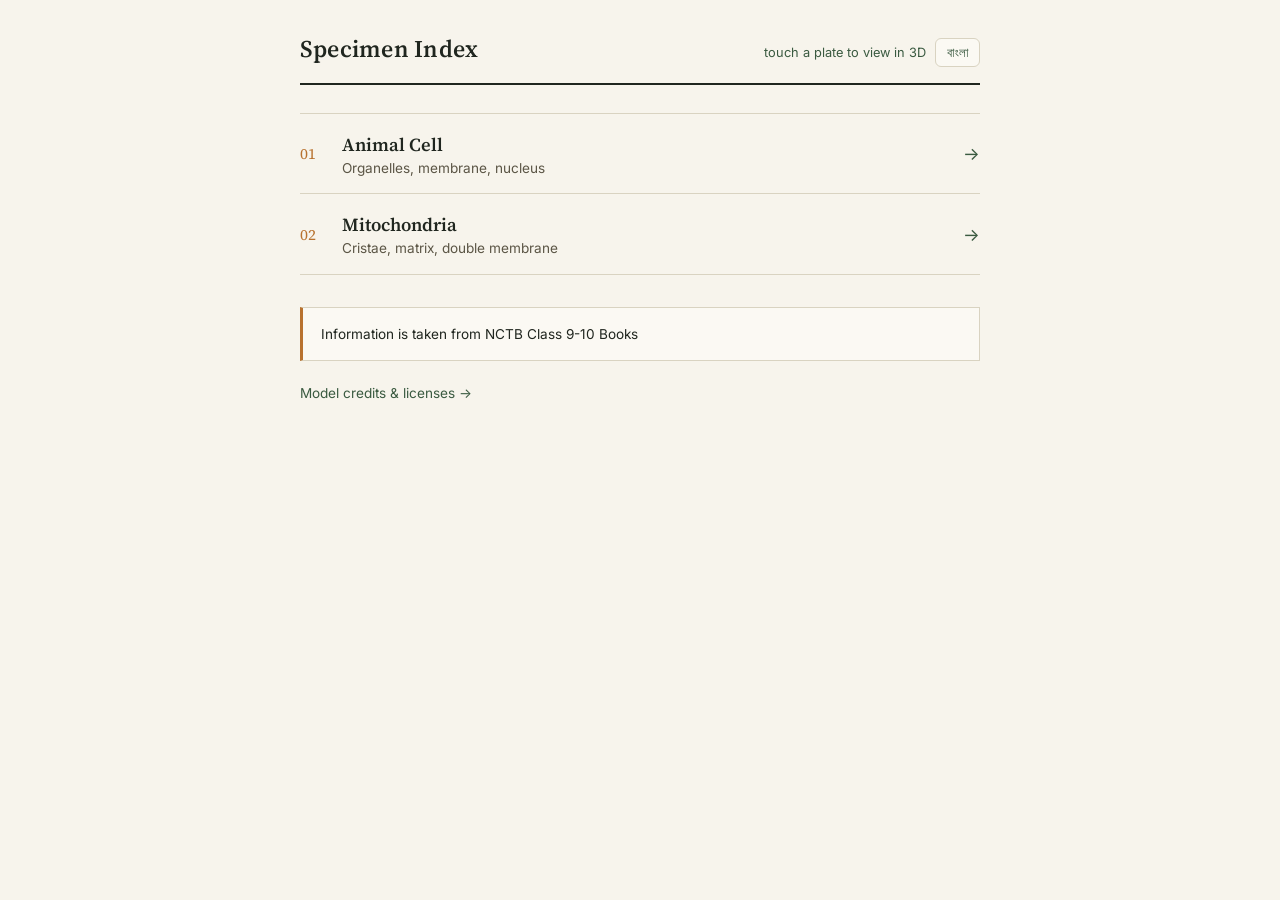
<file: index.html>
<!DOCTYPE html>
<html lang="en">
<head>
<meta charset="UTF-8">
<meta name="viewport" content="width=device-width, initial-scale=1.0, maximum-scale=1">
<title>Specimen Index — 3D Biology Models</title>
<link rel="stylesheet" href="assets/style.css">
</head>
<body>
  <div class="wrap">
    <header class="masthead">
      <h1 id="site-title">Specimen Index</h1>
      <div class="masthead-right">
        <span class="tag" id="tag-index"></span>
        <button id="lang-toggle" class="lang-btn"></button>
      </div>
    </header>

    <div id="plates"></div>

    <div class="empty-note" id="empty-note"></div>

    <a class="back-link-plain" href="credits.html" id="credits-link"></a>
  </div>

  <script src="assets/i18n.js"></script>
  <script src="assets/index.js"></script>
</body>
</html>
</file>
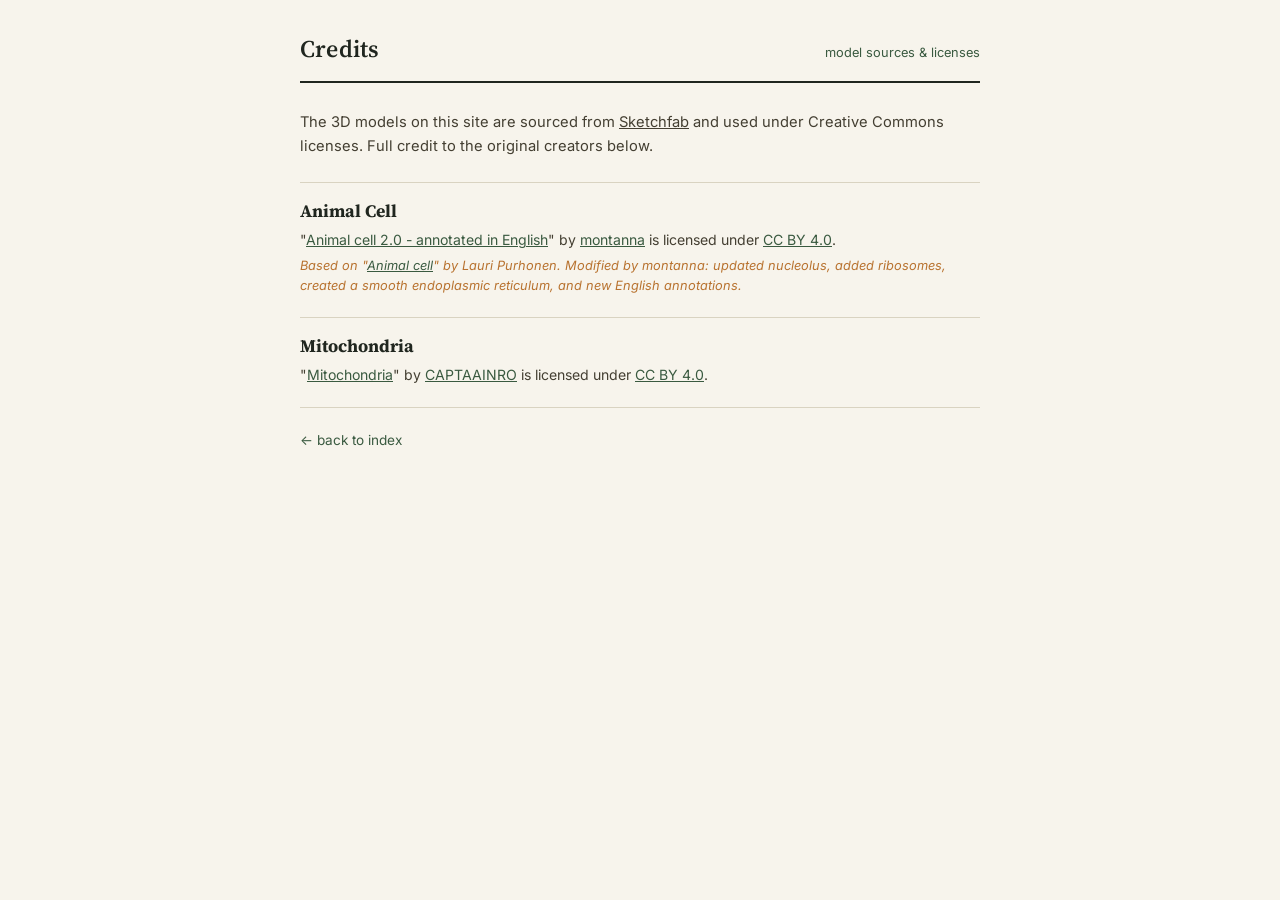
<file: credits.html>
<!DOCTYPE html>
<html lang="en">
<head>
<meta charset="UTF-8">
<meta name="viewport" content="width=device-width, initial-scale=1.0, maximum-scale=1">
<title>Credits — Specimen Index</title>
<link rel="stylesheet" href="assets/style.css">
</head>
<body>
  <div class="wrap">
    <header class="masthead">
      <h1>Credits</h1>
      <span class="tag">model sources &amp; licenses</span>
    </header>

    <p class="credits-intro">
      The 3D models on this site are sourced from
      <a href="https://sketchfab.com" target="_blank" rel="noopener">Sketchfab</a>
      and used under Creative Commons licenses. Full credit to the original creators below.
    </p>

    <!--
      ONE ENTRY PER MODEL. Sketchfab shows a ready-made attribution
      snippet on each model's page (under "License") — copy the title,
      author name + profile link, and license name + link straight from
      there. Duplicate this <div class="credit-entry"> block for each
      new model you add.
    -->
    <div class="credit-entry">
      <h2>Animal Cell</h2>
      <p>
        "<a href="https://sketchfab.com/3d-models/animal-cell-20-annotated-in-english-0d9f7f4257224975b2ef83a283709b2f" target="_blank" rel="noopener">Animal cell 2.0 - annotated in English</a>"
        by <a href="https://sketchfab.com/montanna" target="_blank" rel="noopener">montanna</a>
        is licensed under
        <a href="http://creativecommons.org/licenses/by/4.0/" target="_blank" rel="noopener">CC BY 4.0</a>.
      </p>
      <p class="mod-note">Based on "<a href="https://sketchfab.com/3d-models/animal-cell-downloadable-ddc40bb0900544959f02d3ff83c32615" target="_blank" rel="noopener">Animal cell</a>" by Lauri Purhonen. Modified by montanna: updated nucleolus, added ribosomes, created a smooth endoplasmic reticulum, and new English annotations.</p>
    </div>

    <div class="credit-entry">
      <h2>Mitochondria</h2>
      <p>
        "<a href="https://sketchfab.com/3d-models/mitochondria-b6726ede64d34fb5bedb02765b4d49c0" target="_blank" rel="noopener">Mitochondria</a>"
        by <a href="https://sketchfab.com/CAPTAAINRO" target="_blank" rel="noopener">CAPTAAINRO</a>
        is licensed under
        <a href="http://creativecommons.org/licenses/by/4.0/" target="_blank" rel="noopener">CC BY 4.0</a>.
      </p>
    </div>

    <a class="back-link-plain" href="index.html">&larr; back to index</a>
  </div>
</body>
</html>
</file>
<file: assets/style.css>
@import url('https://fonts.googleapis.com/css2?family=Source+Serif+4:opsz,wght@8..60,400;8..60,600&family=Inter:wght@400;500;600&family=Noto+Sans+Bengali:wght@400;500;600&display=swap');

:root {
  --paper: #F7F4EC;
  --ink: #20261F;
  --green: #3A5A40;
  --amber: #B8722F;
  --line: #D9D3C1;
  --paper-raised: #FBF9F3;
}

* { box-sizing: border-box; }

body {
  margin: 0;
  background: var(--paper);
  color: var(--ink);
  font-family: 'Inter', sans-serif;
  -webkit-font-smoothing: antialiased;
}

a { color: inherit; }

.wrap {
  max-width: 720px;
  margin: 0 auto;
  padding: 2rem 1.25rem 4rem;
}

header.masthead {
  border-bottom: 2px solid var(--ink);
  padding-bottom: 1rem;
  margin-bottom: 1.75rem;
  display: flex;
  align-items: baseline;
  justify-content: space-between;
  gap: 1rem;
}

header.masthead h1 {
  font-family: 'Source Serif 4', serif;
  font-weight: 600;
  font-size: 1.5rem;
  margin: 0;
  letter-spacing: 0.01em;
}

header.masthead .tag {
  font-size: 0.8rem;
  color: var(--green);
  white-space: nowrap;
}

.plate {
  display: flex;
  align-items: center;
  gap: 1rem;
  padding: 1.1rem 0;
  border-bottom: 1px solid var(--line);
  text-decoration: none;
  color: inherit;
}

.plate:first-of-type { border-top: 1px solid var(--line); }

.plate .num {
  font-family: 'Source Serif 4', serif;
  font-size: 0.95rem;
  color: var(--amber);
  width: 1.6rem;
  flex-shrink: 0;
}

.plate .meta { flex: 1; min-width: 0; }

.plate .meta h2 {
  font-family: 'Source Serif 4', serif;
  font-weight: 600;
  font-size: 1.15rem;
  margin: 0 0 0.2rem;
}

.plate .meta p {
  margin: 0;
  font-size: 0.85rem;
  color: #5B5545;
}

.plate .go {
  font-size: 1.1rem;
  color: var(--green);
  flex-shrink: 0;
}

.empty-note {
  margin-top: 2rem;
  padding: 1rem 1.1rem;
  background: var(--paper-raised);
  border: 1px solid var(--line);
  border-left: 3px solid var(--amber);
  font-size: 0.85rem;
  line-height: 1.5;
}

.empty-note code {
  background: var(--line);
  padding: 0.1rem 0.35rem;
  border-radius: 3px;
}

/* Viewer page */
.viewer-page header.masthead { max-width: 720px; margin: 0 auto; padding-left: 1.25rem; padding-right: 1.25rem; }

.back-link {
  display: inline-block;
  margin: 1.5rem auto 0;
  font-size: 0.85rem;
  color: var(--green);
  text-decoration: none;
  max-width: 720px;
  width: 100%;
  padding: 0 1.25rem;
}

.viewer-shell {
  position: relative;
  max-width: 720px;
  margin: 1.25rem auto 0;
}

model-viewer {
  width: 100%;
  height: min(60vh, 520px);
  display: block;
  background: var(--paper-raised);
  border: 1px solid var(--line);
  --poster-color: transparent;
}

/* Hotspot pins */
.hotspot-dot {
  width: 22px;
  height: 22px;
  border-radius: 50%;
  border: 2px solid var(--paper);
  background: var(--amber);
  box-shadow: 0 0 0 2px var(--ink);
  cursor: pointer;
  padding: 0;
}
.hotspot-dot:hover { background: var(--green); }

.calibration-marker {
  background: #C0392B !important;
  box-shadow: 0 0 0 2px var(--ink), 0 0 0 6px rgba(192, 57, 43, 0.35) !important;
  animation: pulse-marker 1.1s ease-in-out infinite;
}
@keyframes pulse-marker {
  0%, 100% { transform: scale(1); }
  50% { transform: scale(1.25); }
}

/* Slide-up info panel over the viewer */
.hotspot-panel {
  position: absolute;
  left: 0.75rem;
  right: 0.75rem;
  bottom: 0.75rem;
  max-height: 55%;
  overflow-y: auto;
  background: var(--paper-raised);
  border: 1px solid var(--line);
  border-left: 3px solid var(--amber);
  padding: 0.9rem 2.2rem 0.9rem 1rem;
  box-shadow: 0 6px 18px rgba(32, 38, 31, 0.18);
  display: none;
}
.hotspot-panel.open { display: block; }
.hotspot-panel h3 {
  font-family: 'Source Serif 4', serif;
  font-size: 1.05rem;
  margin: 0 0 0.35rem;
}
.hotspot-panel p {
  font-size: 0.88rem;
  line-height: 1.5;
  margin: 0;
  color: #443F32;
}
.hotspot-panel-close {
  position: absolute;
  top: 0.5rem;
  right: 0.6rem;
  border: none;
  background: none;
  font-size: 0.95rem;
  cursor: pointer;
  color: var(--ink);
}

/* Placement mode */
.pin-btn {
  border: 1px solid var(--line);
  background: var(--paper-raised);
  border-radius: 6px;
  font-size: 1rem;
  line-height: 1;
  padding: 0.4rem 0.55rem;
  cursor: pointer;
}
.pin-btn.active {
  background: var(--amber);
  border-color: var(--amber);
}

.place-readout {
  display: none;
  max-width: 720px;
  margin: 0.75rem auto 0;
  padding: 0.7rem 1rem;
  font-size: 0.8rem;
  line-height: 1.5;
  background: var(--paper-raised);
  border: 1px solid var(--line);
}
.place-readout code {
  background: var(--line);
  padding: 0.05rem 0.3rem;
  border-radius: 3px;
}

.label-plate {
  max-width: 720px;
  margin: 0 auto;
  padding: 1rem 1.25rem 3rem;
}

.label-plate h1 {
  font-family: 'Source Serif 4', serif;
  font-size: 1.4rem;
  margin: 0 0 0.35rem;
}

.label-plate p.desc {
  font-size: 0.92rem;
  line-height: 1.55;
  color: #443F32;
  margin: 0 0 0.75rem;
}

.hint {
  font-size: 0.78rem;
  color: var(--green);
}

/* Credits page */
.credits-intro {
  font-size: 0.92rem;
  line-height: 1.6;
  color: #443F32;
  margin: 0 0 1.5rem;
}

.credit-entry {
  padding: 1rem 0;
  border-bottom: 1px solid var(--line);
}
.credit-entry:first-of-type { border-top: 1px solid var(--line); }

.credit-entry h2 {
  font-family: 'Source Serif 4', serif;
  font-size: 1.1rem;
  margin: 0 0 0.4rem;
}

.credit-entry p {
  font-size: 0.88rem;
  line-height: 1.55;
  margin: 0 0 0.3rem;
  color: #443F32;
}

.credit-entry a {
  color: var(--green);
  text-decoration: underline;
}

.mod-note {
  font-size: 0.8rem !important;
  color: var(--amber) !important;
  font-style: italic;
}

.back-link-plain {
  display: inline-block;
  margin-top: 1.5rem;
  font-size: 0.85rem;
  color: var(--green);
  text-decoration: none;
}

/* Bengali text rendering */
:lang(bn) {
  font-family: 'Noto Sans Bengali', 'Inter', sans-serif;
}
:lang(bn) h1, :lang(bn) h2, :lang(bn) h3 {
  font-family: 'Noto Sans Bengali', 'Source Serif 4', serif;
}

/* Language toggle button */
.masthead-right {
  display: flex;
  align-items: center;
  gap: 0.6rem;
}

.lang-btn {
  border: 1px solid var(--line);
  background: var(--paper-raised);
  border-radius: 6px;
  font-size: 0.8rem;
  font-weight: 500;
  padding: 0.35rem 0.65rem;
  cursor: pointer;
  color: var(--green);
}
.lang-btn:hover {
  background: var(--green);
  color: var(--paper);
  border-color: var(--green);
}
</file>
